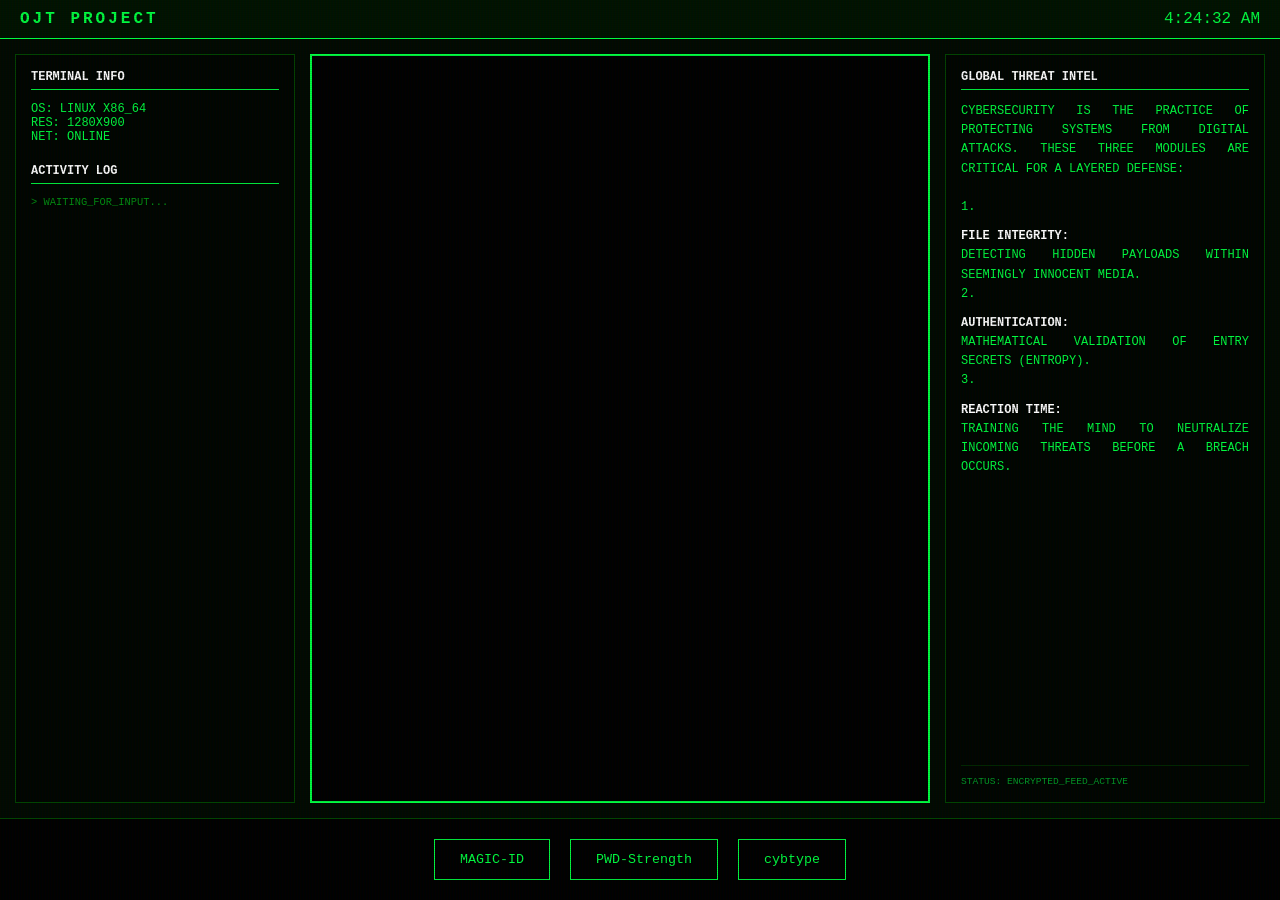
<file: CYB-TERMINAL/index.html>
<!DOCTYPE html>
<html lang="en">
<head>
    <meta charset="UTF-8">
    <meta name="viewport" content="width=device-width, initial-scale=1.0">
    <title>CYBER_CORE | MISSION CONTROL</title>
    <style>
        body {
            margin: 0;
            background: #020a02;
            font-family: 'Courier New', Courier, monospace;
            color: #00ff41;
            overflow: hidden;
            text-transform: uppercase;
            height: 100vh;
            display: flex;
            flex-direction: column;
        }

        /* CRT SCANLINE EFFECT */
        .scanlines {
            position: fixed;
            top: 0; left: 0; width: 100%; height: 100%;
            background: linear-gradient(rgba(18, 16, 16, 0) 50%, rgba(0, 0, 0, 0.1) 50%), 
                        linear-gradient(90deg, rgba(255, 0, 0, 0.03), rgba(0, 255, 0, 0.01), rgba(0, 0, 255, 0.03));
            background-size: 100% 2px, 3px 100%;
            pointer-events: none;
            z-index: 100;
        }

        header {
            padding: 10px 20px;
            border-bottom: 1px solid #00ff41;
            display: flex;
            justify-content: space-between;
            background: rgba(0, 20, 0, 0.9);
        }

        .dashboard-grid {
            display: grid;
            grid-template-columns: 280px 1fr 320px;
            flex-grow: 1;
            gap: 15px;
            padding: 15px;
            overflow: hidden;
        }

        .side-panel {
            border: 1px solid #004400;
            background: rgba(0, 5, 0, 0.95);
            padding: 15px;
            font-size: 0.75rem;
            display: flex;
            flex-direction: column;
        }

        .panel-header {
            border-bottom: 1px solid #00ff41;
            margin-bottom: 12px;
            padding-bottom: 5px;
            color: #fff;
            font-weight: bold;
        }

        #display-container {
            border: 2px solid #00ff41;
            background: #000;
        }

        iframe { width: 100%; height: 100%; border: none; }

        .nav-bar {
            display: flex;
            justify-content: center;
            gap: 20px;
            padding: 20px;
            background: #000;
            border-top: 1px solid #004400;
        }

        button {
            background: transparent;
            border: 1px solid #00ff41;
            color: #00ff41;
            padding: 12px 25px;
            cursor: pointer;
            font-family: 'Courier New', monospace;
        }

        button:hover {
            background: #00ff41;
            color: #000;
            box-shadow: 0 0 20px #00ff41;
        }

        /* INTEL TEXT STYLING */
        #intel-content {
            line-height: 1.6;
            color: #00ff41;
            text-align: justify;
        }

        .intel-highlight { color: #fff; font-weight: bold; display: block; margin-top: 10px; }

        #log-stream { flex-grow: 1; overflow: hidden; font-size: 0.65rem; color: #008f11; }
    </style>
</head>
<body>

    <div class="scanlines"></div>

    <header>
        <div style="font-weight:bold; letter-spacing:3px;">OJT PROJECT</div>
        <div id="digital-clock">00:00:00</div>
    </header>

    <div class="dashboard-grid">
        <aside class="side-panel">
            <div class="panel-header">TERMINAL INFO</div>
            <div id="fingerprint-content">
                OS: <span id="os-val">...</span><br>
                RES: <span id="res-val">...</span><br>
                NET: <span id="net-val">ONLINE</span><br>
            </div>
            
            <div class="panel-header" style="margin-top:20px;">ACTIVITY LOG</div>
            <div id="log-stream">> WAITING_FOR_INPUT...</div>
        </aside>

        <main id="display-container">
            <iframe id="project-frame" src="about:blank"></iframe>
        </main>

        <aside class="side-panel" id="intel-panel">
            <div class="panel-header" id="intel-title">GLOBAL THREAT INTEL</div>
            <div id="intel-content">
                Cybersecurity is the practice of protecting systems from digital attacks. These three modules are critical for a layered defense:
                <br><br>
                1. <span class="intel-highlight">FILE INTEGRITY:</span> Detecting hidden payloads within seemingly innocent media.
                <br>
                2. <span class="intel-highlight">AUTHENTICATION:</span> Mathematical validation of entry secrets (Entropy).
                <br>
                3. <span class="intel-highlight">REACTION TIME:</span> Training the mind to neutralize incoming threats before a breach occurs.
            </div>
            <div style="margin-top: auto; padding-top: 10px; border-top: 1px solid #004400; font-size: 0.6rem; opacity: 0.6;">
                STATUS: ENCRYPTED_FEED_ACTIVE
            </div>
        </aside>
    </div>

    <nav class="nav-bar">
        <button onclick="loadProject('magic-identifier')">MAGIC-ID</button>
        <button onclick="loadProject('pwdstrength')">PWD-Strength</button>
        <button onclick="loadProject('cybgame')">cybtype</button>
    </nav>

    <script>
        const projectIntel = {
            'magic-identifier': {
                title: "INTEL: MAGIC ID SCANNER",
                body: "Steganography and Polyglot files are common hacker tactics. This tool identifies the true file signature (Magic Bytes) regardless of extension. <br><br><span class='intel-highlight'>THREAT:</span> A .jpg may actually be a malicious .exe script. This module exposes the hidden reality."
            },
            'pwdstrength': {
                title: "INTEL: ENTROPY ANALYSIS",
                body: "Standard length checks are obsolete. This module calculates Shannon Entropy to determine how many bits of 'chaos' a password contains.<br><br><span class='intel-highlight'>FORMULA:</span> More randomness equals higher resistance to Brute-Force and Dictionary attacks."
            },
            'cybgame': {
                title: "INTEL: REACTION TRAINING",
                body: "A gamified simulation of a server breach. Weak passwords rain down from the cloud. Failure to neutralize them results in a 'BREACHED' state.<br><br><span class='intel-highlight'>MISSION:</span> Eliminate the threats before they touch the internal network surface."
            }
        };

        function loadProject(folder) {
            const frame = document.getElementById('project-frame');
            const intelTitle = document.getElementById('intel-title');
            const intelBody = document.getElementById('intel-content');
            
            // Load the code
            frame.src = `./${folder}/index.html`;

            // Update Intel Panel
            if(projectIntel[folder]) {
                intelTitle.innerText = projectIntel[folder].title;
                intelBody.innerHTML = projectIntel[folder].body;
            }

            addLog(`MOUNTED MODULE: ${folder}`);
        }

        function addLog(msg) {
            const logBox = document.getElementById('log-stream');
            const entry = document.createElement('div');
            entry.innerHTML = `> [${new Date().toLocaleTimeString().split(' ')[0]}] ${msg}`;
            logBox.prepend(entry);
        }

        // Initialize Stats
        setInterval(() => {
            document.getElementById('digital-clock').innerText = new Date().toLocaleTimeString();
        }, 1000);
        
        document.getElementById('os-val').innerText = navigator.platform;
        document.getElementById('res-val').innerText = `${window.screen.width}x${window.screen.height}`;
    </script>
</body>
</html>
</file>
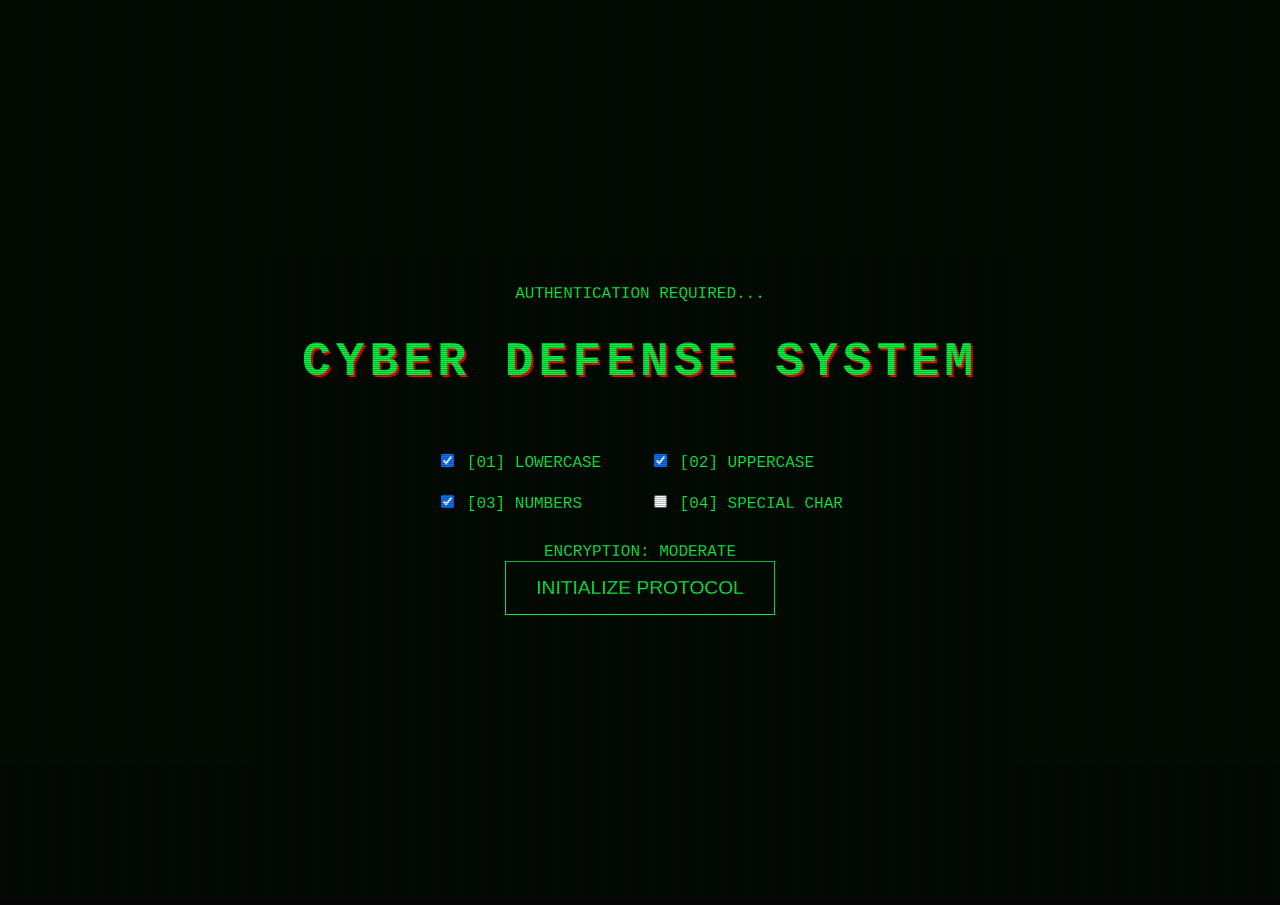
<file: CYB-TERMINAL/cybgame/index.html>
<!DOCTYPE html>
<html lang="en">
<head>
    <meta charset="UTF-8">
    <meta name="viewport" content="width=device-width, initial-scale=1.0">
    <title>TERMINAL DEFENDER v2.0</title>
    <link rel="stylesheet" href="style.css">
</head>
<body>
    <div class="scanlines"></div>

    <div id="menu">
        <div class="terminal-header">AUTHENTICATION REQUIRED...</div>
        <h1 class="glitch">CYBER DEFENSE SYSTEM</h1>
        
        <div class="options">
            <label><input type="checkbox" id="lower" checked> [01] Lowercase</label>
            <label><input type="checkbox" id="upper" checked> [02] Uppercase</label>
            <label><input type="checkbox" id="numbers" checked> [03] Numbers</label>
            <label><input type="checkbox" id="symbols"> [04] Special Char</label>
        </div>

        <div id="strengthInfo">ENCRYPTION: MODERATE</div>
        <button id="startBtn">INITIALIZE PROTOCOL</button>
    </div>

    <div id="gameUI" style="display: none;">
        <div class="top-bar">
            <span>SEC_LEVEL: <span id="levelDisplay">1</span></span>
            <span>UPLINK: ACTIVE</span>
            <span>ENEMIES_NEUTRALIZED: <span id="scoreDisplay">0</span></span>
        </div>
        <div class="breach-container">
            <div class="breach-label">SYSTEM BREACH PROGRESS</div>
            <div id="breachBar"><div id="breachFill"></div></div>
        </div>
    </div>

    <canvas id="gameCanvas"></canvas>

    <div id="gameOver" style="display: none;">
        <h2 class="alert">CRITICAL SYSTEM FAILURE</h2>
        <p id="finalScore"></p>
        <button id="restartBtn">REBOOT SYSTEM</button>
    </div>

    <script src="game.js"></script>
</body>
</html>
</file>
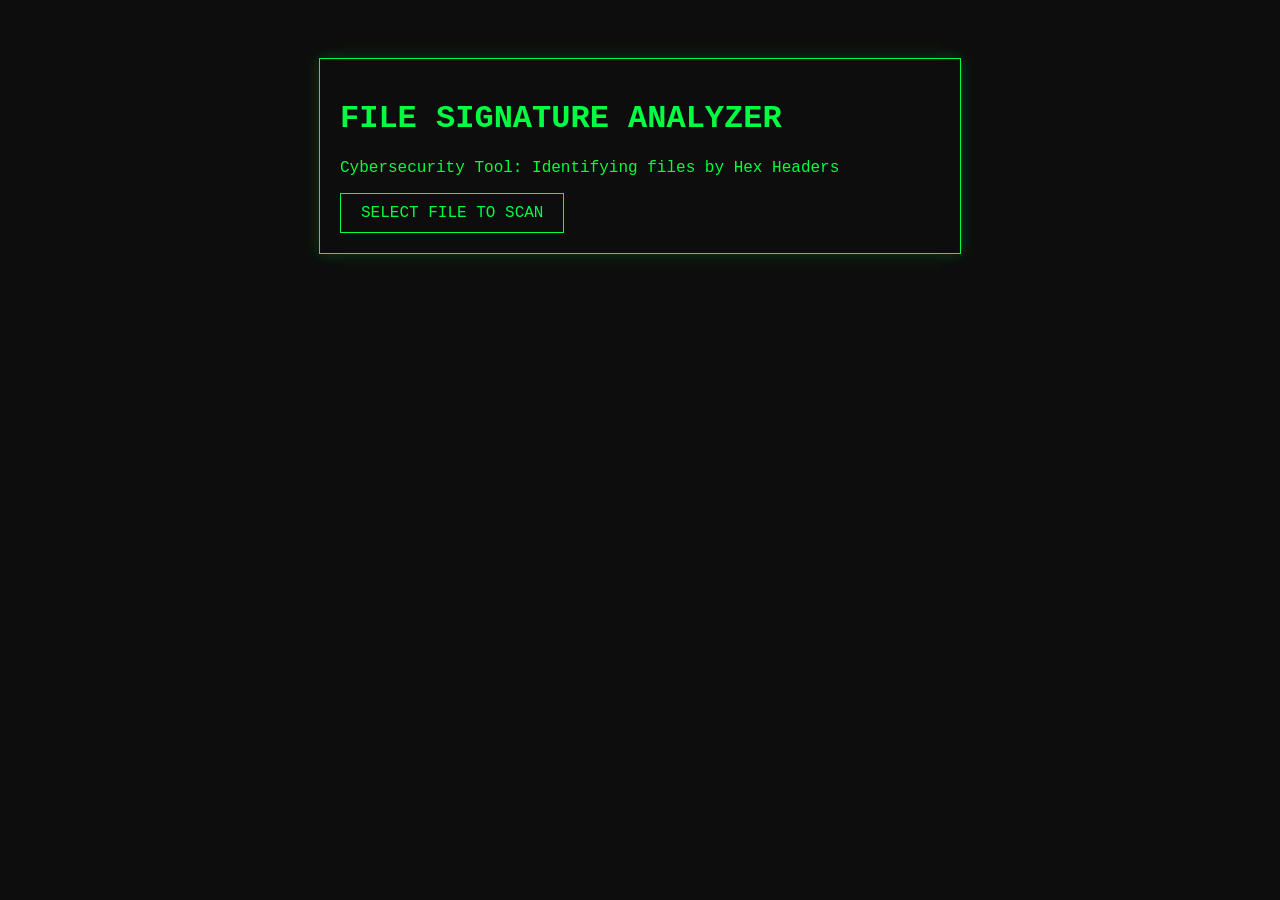
<file: CYB-TERMINAL/magic-identifier/index.html>
<!DOCTYPE html>
<html lang="en">
<head>
    <meta charset="UTF-8">
    <meta name="viewport" content="width=device-width, initial-scale=1.0">
    <title>Binary Forensics | Magic Number ID</title>
    <link rel="stylesheet" href="style.css">
</head>
<body>
    <div class="container">
        <h1>FILE SIGNATURE ANALYZER</h1>
        <p class="subtitle">Cybersecurity Tool: Identifying files by Hex Headers</p>
        
        <div class="upload-section">
            <input type="file" id="fileInput" hidden>
            <label for="fileInput" class="custom-button">SELECT FILE TO SCAN</label>
        </div>

        <div id="results" class="hidden">
            <div class="result-item"><strong>Filename:</strong> <span id="fileName">-</span></div>
            <div class="result-item"><strong>Reported Extension:</strong> <span id="fileExt">-</span></div>
            <div class="result-item"><strong>Actual Identity:</strong> <span id="trueType">-</span></div>
            <div class="hex-container">
                <p>Header Bytes (Hex):</p>
                <code id="hexDump">00 00 00 00</code>
            </div>
            <div id="securityWarning"></div>
        </div>
    </div>
    <script src="script.js"></script>
</body>
</html>
</file>
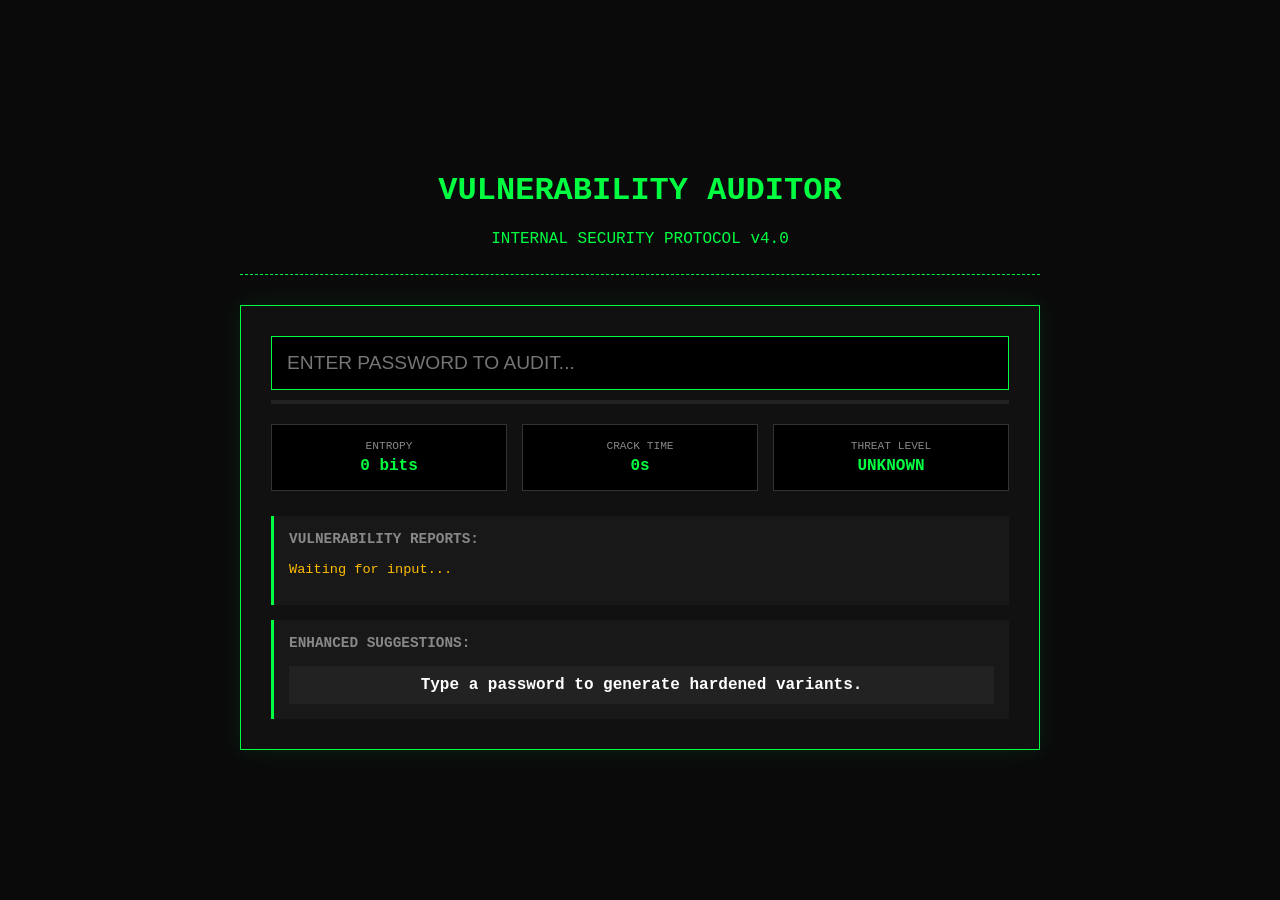
<file: CYB-TERMINAL/pwdstrength/index.html>
<!DOCTYPE html>
<html lang="en">
<head>
    <meta charset="UTF-8">
    <meta name="viewport" content="width=device-width, initial-scale=1.0">
    <title>CyberVault | Password Auditor</title>
    <link rel="stylesheet" href="style.css">
</head>
<body>
    <div class="scanlines"></div>
    <div class="container">
        <header>
            <h1><span class="glitch">VULNERABILITY AUDITOR</span></h1>
            <p>INTERNAL SECURITY PROTOCOL v4.0</p>
        </header>

        <div class="main-card">
            <div class="input-section">
                <input type="text" id="passInput" placeholder="ENTER PASSWORD TO AUDIT..." autocomplete="off">
                <div id="strengthMeter"><div id="strengthFill"></div></div>
            </div>

            <div class="analysis-grid">
                <div class="stat-box">
                    <span class="label">ENTROPY</span>
                    <span id="entropyVal" class="value">0 bits</span>
                </div>
                <div class="stat-box">
                    <span class="label">CRACK TIME</span>
                    <span id="crackTime" class="value">0s</span>
                </div>
                <div class="stat-box">
                    <span class="label">THREAT LEVEL</span>
                    <span id="threatLevel" class="value">UNKNOWN</span>
                </div>
            </div>

            <div class="feedback-section">
                <h3>VULNERABILITY REPORTS:</h3>
                <ul id="feedbackList">
                    <li>Waiting for input...</li>
                </ul>
            </div>

            <div class="suggestion-section">
                <h3>ENHANCED SUGGESTIONS:</h3>
                <div id="suggestionBox" class="suggestion-item">
                    Type a password to generate hardened variants.
                </div>
            </div>
        </div>
    </div>
    <script src="script.js"></script>
</body>
</html>
</file>
<file: CYB-TERMINAL/cybgame/style.css>
body {
    margin: 0;
    background: #050505;
    font-family: 'Courier New', Courier, monospace;
    color: #00ff41;
    overflow: hidden;
    text-transform: uppercase;
}

/* CRT Scanline Effect */
.scanlines {
    position: fixed;
    top: 0; left: 0; width: 100%; height: 100%;
    background: linear-gradient(rgba(18, 16, 16, 0) 50%, rgba(0, 0, 0, 0.25) 50%), 
                linear-gradient(90deg, rgba(255, 0, 0, 0.06), rgba(0, 255, 0, 0.02), rgba(0, 0, 255, 0.06));
    background-size: 100% 2px, 3px 100%;
    pointer-events: none;
    z-index: 10;
}

#menu, #gameOver {
    position: absolute;
    inset: 0;
    display: flex;
    flex-direction: column;
    align-items: center;
    justify-content: center;
    background: rgba(0, 10, 0, 0.9);
    z-index: 5;
}

.glitch { font-size: 3rem; text-shadow: 2px 2px #ff0000; letter-spacing: 5px; }

.options { display: grid; grid-template-columns: 1fr 1fr; gap: 20px; margin: 30px; }

button {
    background: transparent;
    border: 1px solid #00ff41;
    color: #00ff41;
    padding: 15px 30px;
    cursor: pointer;
    font-size: 1.2rem;
    transition: 0.3s;
}

button:hover { background: #00ff41; color: #000; box-shadow: 0 0 20px #00ff41; }

/* HUD Elements */
#gameUI { position: absolute; top: 0; width: 100%; padding: 20px; box-sizing: border-box; }
.top-bar { display: flex; justify-content: space-between; font-weight: bold; }

.breach-container { width: 300px; margin-top: 10px; }
#breachBar { width: 100%; height: 10px; border: 1px solid #555; background: #111; }
#breachFill { width: 0%; height: 100%; background: #ff0000; transition: width 0.3s; }

.alert { color: #ff0000; font-size: 3rem; animation: blink 0.5s infinite; }
@keyframes blink { 0% { opacity: 1; } 50% { opacity: 0; } }
</file>
<file: CYB-TERMINAL/magic-identifier/style.css>
body {
    background-color: #0d0d0d;
    color: #00ff41;
    font-family: 'Courier New', Courier, monospace;
    display: flex;
    justify-content: center;
    padding-top: 50px;
}
.container {
    width: 90%;
    max-width: 600px;
    border: 1px solid #00ff41;
    padding: 20px;
    box-shadow: 0 0 15px rgba(0, 255, 65, 0.2);
}
.custom-button {
    display: inline-block;
    border: 1px solid #00ff41;
    padding: 10px 20px;
    cursor: pointer;
    transition: 0.3s;
}
.custom-button:hover {
    background: #00ff41;
    color: #000;
}
.hex-container {
    background: #1a1a1a;
    padding: 15px;
    margin-top: 20px;
    border-left: 4px solid #00ff41;
}
.hidden { display: none; }
#securityWarning { margin-top: 15px; font-weight: bold; color: #ff3e3e; }
</file>
<file: CYB-TERMINAL/pwdstrength/style.css>
body {
    background: #0a0a0b;
    color: #00ff41;
    font-family: 'Courier New', monospace;
    margin: 0;
    display: flex;
    justify-content: center;
    align-items: center;
    min-height: 100vh;
}

.container { width: 90%; max-width: 800px; padding: 20px; }

header { text-align: center; margin-bottom: 30px; border-bottom: 1px dashed #00ff41; padding-bottom: 10px; }

.main-card {
    background: #111;
    border: 1px solid #00ff41;
    padding: 30px;
    box-shadow: 0 0 20px rgba(0, 255, 65, 0.1);
}

input {
    width: 100%;
    background: #000;
    border: 1px solid #00ff41;
    color: #fff;
    padding: 15px;
    font-size: 1.2rem;
    box-sizing: border-box;
    margin-bottom: 10px;
}

#strengthMeter { height: 4px; background: #222; width: 100%; margin-bottom: 20px; }
#strengthFill { height: 100%; width: 0%; transition: 0.5s; background: #ff4444; }

.analysis-grid { display: grid; grid-template-columns: 1fr 1fr 1fr; gap: 15px; margin-bottom: 25px; }
.stat-box { background: #000; padding: 15px; border: 1px solid #333; text-align: center; }
.label { display: block; font-size: 0.7rem; color: #888; margin-bottom: 5px; }
.value { font-size: 1rem; font-weight: bold; }

.feedback-section, .suggestion-section {
    background: rgba(255, 255, 255, 0.03);
    padding: 15px;
    margin-top: 15px;
    border-left: 3px solid #00ff41;
}

h3 { font-size: 0.9rem; margin-top: 0; color: #888; }
ul { list-style: none; padding: 0; font-size: 0.85rem; }
li { margin-bottom: 5px; color: #ffbc00; }

.suggestion-item {
    font-weight: bold;
    color: #fff;
    cursor: pointer;
    background: #222;
    padding: 10px;
    text-align: center;
}
</file>
